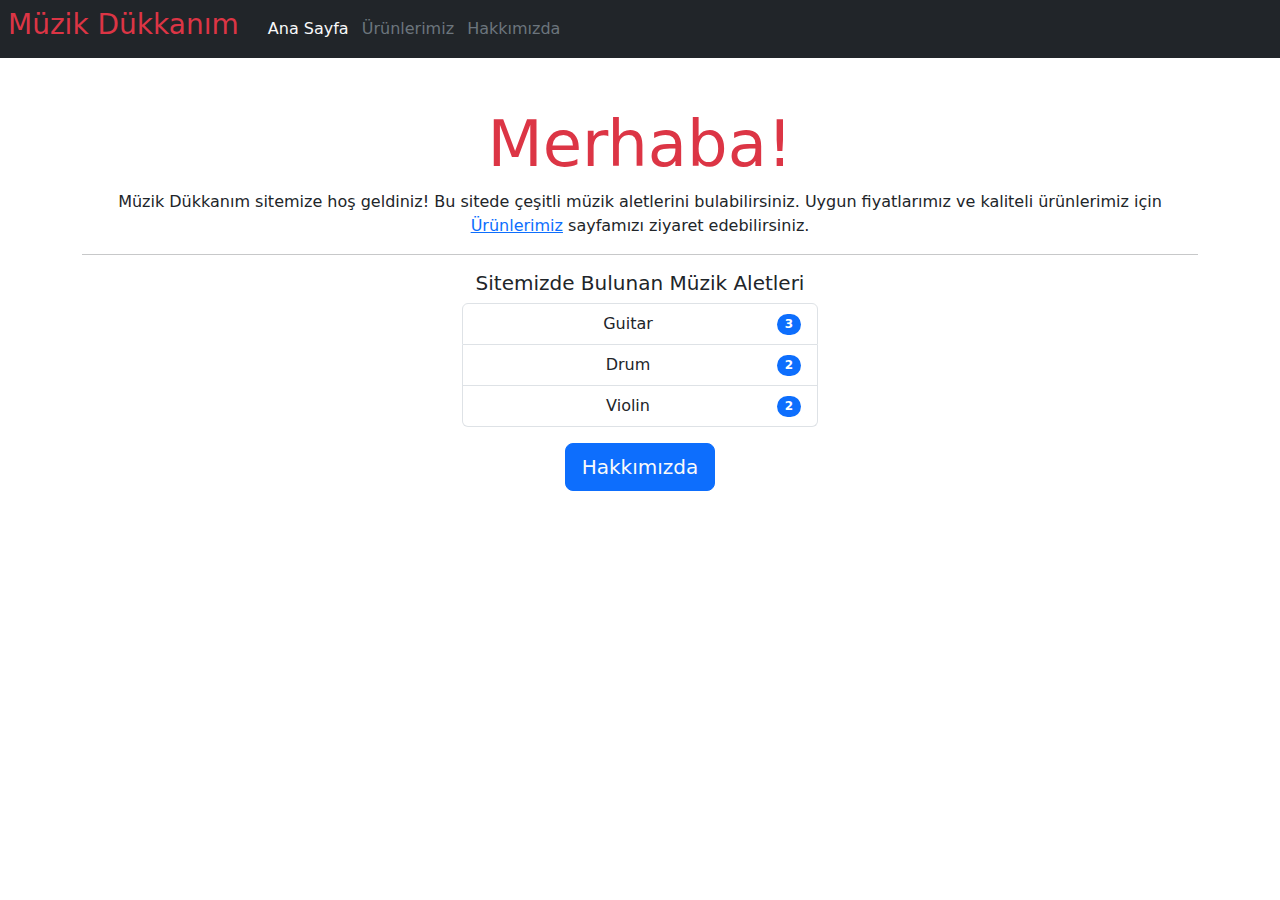
<file: index.html>
<!doctype html>
<html lang="en">
  <head>
    <meta charset="utf-8">
    <meta name="viewport" content="width=device-width, initial-scale=1">
    <title>Bootstrap demo</title>
    <link rel="stylesheet" href="style.css">
    <link href="https://cdn.jsdelivr.net/npm/bootstrap@5.3.3/dist/css/bootstrap.min.css" rel="stylesheet" integrity="sha384-QWTKZyjpPEjISv5WaRU9OFeRpok6YctnYmDr5pNlyT2bRjXh0JMhjY6hW+ALEwIH" crossorigin="anonymous">
  </head>
  <body>
    <!--Navigation bar-->
    <nav class="p-2 bg-dark">
        <!--Navbar header-->
        <h3 id="navbar-header" class="h3 me-4">
            <a href="index.html" class="links text-danger">Müzik Dükkanım</a>
        </h3>
        <!--Navbar navigation links-->
        <li id="navbar-link-list">
            <a href="index.html" class="links pe-2 text-light">Ana Sayfa</a>
            <a href="urunlerimiz.html" class="links pe-2 text-secondary">Ürünlerimiz</a>
            <a href="hakkimizda.html" class="links text-secondary">Hakkımızda</a>
        </li>
    </nav>
    <section class="mt-5">
        <div class="container text-center">
            <div class="row">
                <div class="col-sm-12">
                    <h1 class="text-danger display-3">Merhaba!</h1>
                </div>
                <div class="col-sm-12">
                    <span>
                        Müzik Dükkanım sitemize hoş geldiniz! Bu sitede çeşitli müzik aletlerini bulabilirsiniz. Uygun fiyatlarımız ve kaliteli ürünlerimiz için <a href="urunlerimiz.html">Ürünlerimiz</a> sayfamızı ziyaret edebilirsiniz.
                    </span>
                </div>
            </div>
            <hr>
            <div class="row mb-3">
                <div class="col-sm-4 m-auto">
                    <h5 class="h5">Sitemizde Bulunan Müzik Aletleri</h5>
                    <ul class="list-group">
                        <li class="list-group-item d-flex justify-content-between align-items-center">
                          <span class="m-auto">Guitar</span>
                          <span class="badge text-bg-primary rounded-pill">3</span>
                        </li>
                        <li class="list-group-item d-flex justify-content-between align-items-center">
                            <span class="m-auto">Drum</span>
                          <span class="badge text-bg-primary rounded-pill">2</span>
                        </li>
                        <li class="list-group-item d-flex justify-content-between align-items-center">
                            <span class="m-auto">Violin</span>
                          <span class="badge text-bg-primary rounded-pill">2</span>
                        </li>
                      </ul>
                </div>
            </div>
            <div class="row">
                <div class="col-sm-2 m-auto">
                    <button class="btn btn-primary btn-lg"><a href="hakkimizda.html" class="links text-light">Hakkımızda</a></button>
                </div>
            </div>
        </div>
    </section>

    <!-- Including Bootstrap 5 JS Files -->
    <script src="https://cdn.jsdelivr.net/npm/bootstrap@5.3.3/dist/js/bootstrap.bundle.min.js" integrity="sha384-YvpcrYf0tY3lHB60NNkmXc5s9fDVZLESaAA55NDzOxhy9GkcIdslK1eN7N6jIeHz" crossorigin="anonymous"></script>
    <script src="https://cdn.jsdelivr.net/npm/@popperjs/core@2.11.8/dist/umd/popper.min.js" integrity="sha384-I7E8VVD/ismYTF4hNIPjVp/Zjvgyol6VFvRkX/vR+Vc4jQkC+hVqc2pM8ODewa9r" crossorigin="anonymous"></script>
    <script src="https://cdn.jsdelivr.net/npm/bootstrap@5.3.3/dist/js/bootstrap.min.js" integrity="sha384-0pUGZvbkm6XF6gxjEnlmuGrJXVbNuzT9qBBavbLwCsOGabYfZo0T0to5eqruptLy" crossorigin="anonymous"></script>
  </body>
</html>
</file>
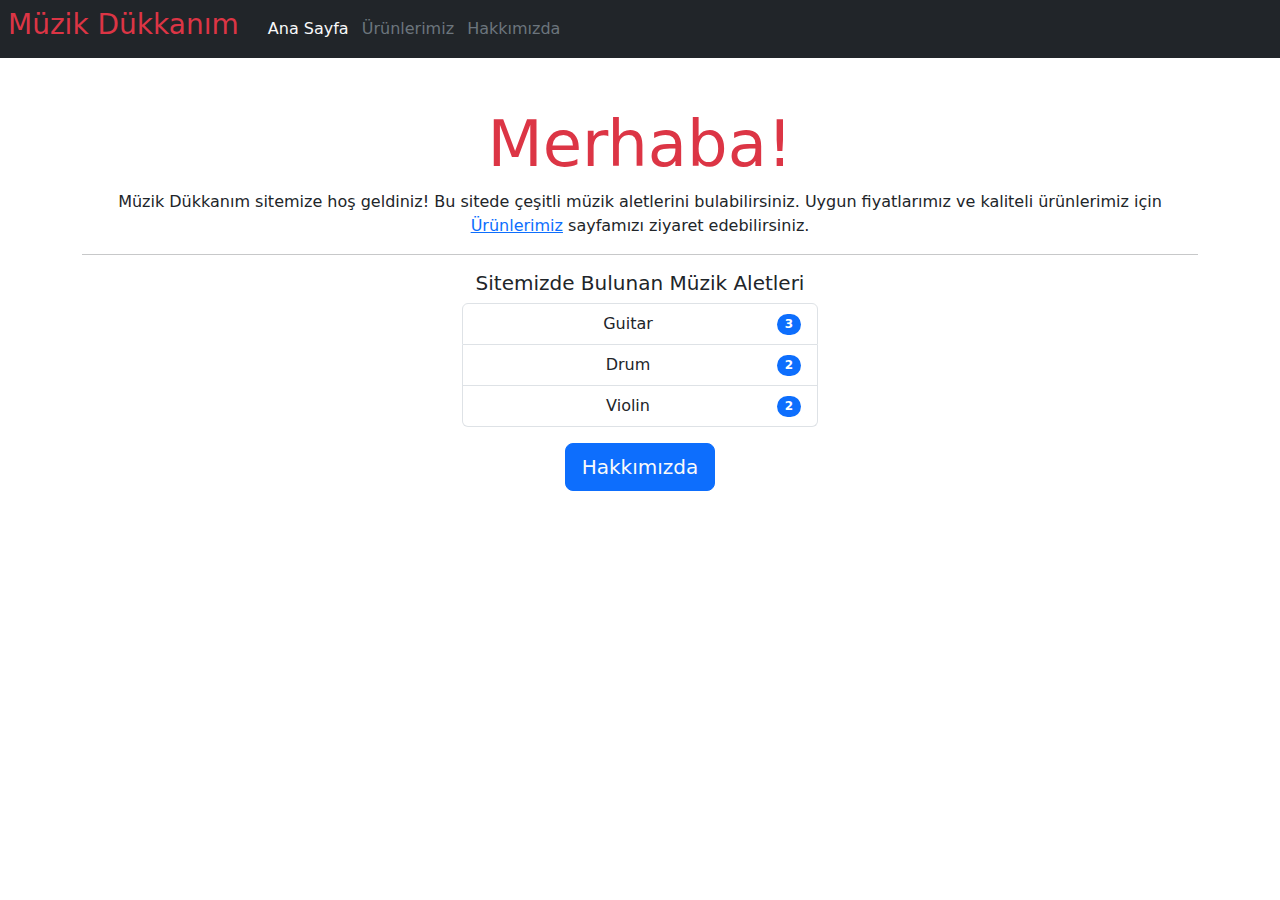
<file: e1/index.html>
<!doctype html>
<html lang="en">
  <head>
    <meta charset="utf-8">
    <meta name="viewport" content="width=device-width, initial-scale=1">
    <title>Müzik Dükkanım</title>
    <link rel="stylesheet" href="style.css">
    <link href="https://cdn.jsdelivr.net/npm/bootstrap@5.3.3/dist/css/bootstrap.min.css" rel="stylesheet" integrity="sha384-QWTKZyjpPEjISv5WaRU9OFeRpok6YctnYmDr5pNlyT2bRjXh0JMhjY6hW+ALEwIH" crossorigin="anonymous">
  </head>
  <body>
    <!--Navigation bar-->
    <nav class="p-2 bg-dark">
        <!--Navbar header-->
        <h3 id="navbar-header" class="h3 me-4">
            <a href="index.html" class="links text-danger">Müzik Dükkanım</a>
        </h3>
        <!--Navbar navigation links-->
        <li id="navbar-link-list">
            <a href="index.html" class="links pe-2 text-light">Ana Sayfa</a>
            <a href="urunlerimiz.html" class="links pe-2 text-secondary">Ürünlerimiz</a>
            <a href="hakkimizda.html" class="links text-secondary">Hakkımızda</a>
        </li>
    </nav>
    <section class="mt-5">
        <div class="container text-center">
            <div class="row">
                <div class="col-sm-12">
                    <h1 class="text-danger display-3">Merhaba!</h1>
                </div>
                <div class="col-sm-12">
                    <span>
                        Müzik Dükkanım sitemize hoş geldiniz! Bu sitede çeşitli müzik aletlerini bulabilirsiniz. Uygun fiyatlarımız ve kaliteli ürünlerimiz için <a href="urunlerimiz.html">Ürünlerimiz</a> sayfamızı ziyaret edebilirsiniz.
                    </span>
                </div>
            </div>
            <hr>
            <div class="row mb-3">
                <div class="col-sm-4 m-auto">
                    <h5 class="h5">Sitemizde Bulunan Müzik Aletleri</h5>
                    <ul class="list-group">
                        <li class="list-group-item d-flex justify-content-between align-items-center">
                          <span class="m-auto">Guitar</span>
                          <span class="badge text-bg-primary rounded-pill">3</span>
                        </li>
                        <li class="list-group-item d-flex justify-content-between align-items-center">
                            <span class="m-auto">Drum</span>
                          <span class="badge text-bg-primary rounded-pill">2</span>
                        </li>
                        <li class="list-group-item d-flex justify-content-between align-items-center">
                            <span class="m-auto">Violin</span>
                          <span class="badge text-bg-primary rounded-pill">2</span>
                        </li>
                      </ul>
                </div>
            </div>
            <div class="row">
                <div class="col-sm-2 m-auto">
                    <button class="btn btn-primary btn-lg"><a href="hakkimizda.html" class="links text-light">Hakkımızda</a></button>
                </div>
            </div>
        </div>
    </section>

    <!-- Including Bootstrap 5 JS Files -->
    <script src="https://cdn.jsdelivr.net/npm/bootstrap@5.3.3/dist/js/bootstrap.bundle.min.js" integrity="sha384-YvpcrYf0tY3lHB60NNkmXc5s9fDVZLESaAA55NDzOxhy9GkcIdslK1eN7N6jIeHz" crossorigin="anonymous"></script>
    <script src="https://cdn.jsdelivr.net/npm/@popperjs/core@2.11.8/dist/umd/popper.min.js" integrity="sha384-I7E8VVD/ismYTF4hNIPjVp/Zjvgyol6VFvRkX/vR+Vc4jQkC+hVqc2pM8ODewa9r" crossorigin="anonymous"></script>
    <script src="https://cdn.jsdelivr.net/npm/bootstrap@5.3.3/dist/js/bootstrap.min.js" integrity="sha384-0pUGZvbkm6XF6gxjEnlmuGrJXVbNuzT9qBBavbLwCsOGabYfZo0T0to5eqruptLy" crossorigin="anonymous"></script>
  </body>
</html>
</file>
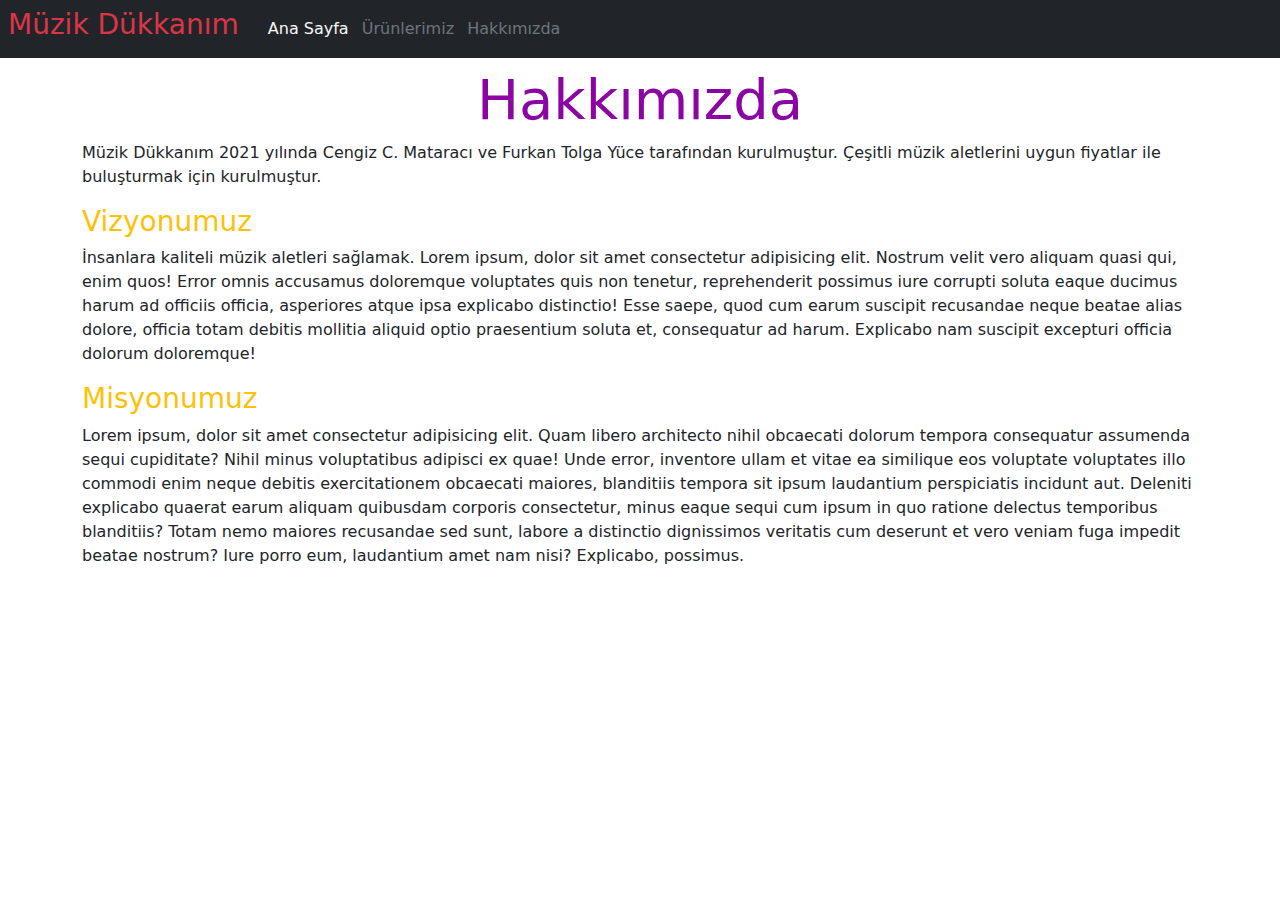
<file: hakkimizda.html>
<!doctype html>
<html lang="en">
  <head>
    <meta charset="utf-8">
    <meta name="viewport" content="width=device-width, initial-scale=1">
    <title>Bootstrap demo</title>
    <link rel="stylesheet" href="style.css">
    <link href="https://cdn.jsdelivr.net/npm/bootstrap@5.3.3/dist/css/bootstrap.min.css" rel="stylesheet" integrity="sha384-QWTKZyjpPEjISv5WaRU9OFeRpok6YctnYmDr5pNlyT2bRjXh0JMhjY6hW+ALEwIH" crossorigin="anonymous">
  </head>
  <body>
    <!--Navigation bar-->
    <nav class="p-2 bg-dark">
        <!--Navbar header-->
        <h3 id="navbar-header" class="h3 me-4">
            <a href="index.html" class="links text-danger">Müzik Dükkanım</a>
        </h3>
        <!--Navbar navigation links-->
        <li id="navbar-link-list">
            <a href="index.html" class="links pe-2 text-light">Ana Sayfa</a>
            <a href="urunlerimiz.html" class="links pe-2 text-secondary">Ürünlerimiz</a>
            <a href="hakkimizda.html" class="links text-secondary">Hakkımızda</a>
        </li>
    </nav>
    <section class="mt-2">
        <div class="container text-center">
            <div class="row">
                <div class="col-sm-12">
                    <h1 id="hakkimizda-header" class="display-4">Hakkımızda</h1>
                </div>
            </div>
            <div class="row">
                <div class="col-sm-12 text-start">
                    <span>
                        Müzik Dükkanım 2021 yılında Cengiz C. Mataracı ve Furkan Tolga Yüce tarafından kurulmuştur. Çeşitli müzik aletlerini uygun fiyatlar ile buluşturmak için kurulmuştur.
                    </span>
                </div>
            </div>
            <div class="row text-start mt-3">
                <div class="col-sm-12">
                    <h3 class="text-warning">Vizyonumuz</h3>
                    <span>
                        İnsanlara kaliteli müzik aletleri sağlamak. Lorem ipsum, dolor sit amet consectetur adipisicing elit. Nostrum velit vero aliquam quasi qui, enim quos! Error omnis accusamus doloremque voluptates quis non tenetur, reprehenderit possimus iure corrupti soluta eaque ducimus harum ad officiis officia, asperiores atque ipsa explicabo distinctio! Esse saepe, quod cum earum suscipit recusandae neque beatae alias dolore, officia totam debitis mollitia aliquid optio praesentium soluta et, consequatur ad harum. Explicabo nam suscipit excepturi officia dolorum doloremque!
                    </span>
                </div>
            </div>
            <div class="row text-start mt-3">
                <div class="col-sm-12">
                    <h3 class="text-warning">Misyonumuz</h3>
                    <span>
                        Lorem ipsum, dolor sit amet consectetur adipisicing elit. Quam libero architecto nihil obcaecati dolorum tempora consequatur assumenda sequi cupiditate? Nihil minus voluptatibus adipisci ex quae! Unde error, inventore ullam et vitae ea similique eos voluptate voluptates illo commodi enim neque debitis exercitationem obcaecati maiores, blanditiis tempora sit ipsum laudantium perspiciatis incidunt aut. Deleniti explicabo quaerat earum aliquam quibusdam corporis consectetur, minus eaque sequi cum ipsum in quo ratione delectus temporibus blanditiis? Totam nemo maiores recusandae sed sunt, labore a distinctio dignissimos veritatis cum deserunt et vero veniam fuga impedit beatae nostrum? Iure porro eum, laudantium amet nam nisi? Explicabo, possimus.
                    </span>
                </div>
            </div>
        </div>
    </section>

    <!-- Including Bootstrap 5 JS Files -->
    <script src="https://cdn.jsdelivr.net/npm/bootstrap@5.3.3/dist/js/bootstrap.bundle.min.js" integrity="sha384-YvpcrYf0tY3lHB60NNkmXc5s9fDVZLESaAA55NDzOxhy9GkcIdslK1eN7N6jIeHz" crossorigin="anonymous"></script>
    <script src="https://cdn.jsdelivr.net/npm/@popperjs/core@2.11.8/dist/umd/popper.min.js" integrity="sha384-I7E8VVD/ismYTF4hNIPjVp/Zjvgyol6VFvRkX/vR+Vc4jQkC+hVqc2pM8ODewa9r" crossorigin="anonymous"></script>
    <script src="https://cdn.jsdelivr.net/npm/bootstrap@5.3.3/dist/js/bootstrap.min.js" integrity="sha384-0pUGZvbkm6XF6gxjEnlmuGrJXVbNuzT9qBBavbLwCsOGabYfZo0T0to5eqruptLy" crossorigin="anonymous"></script>
  </body>
</html>
</file>
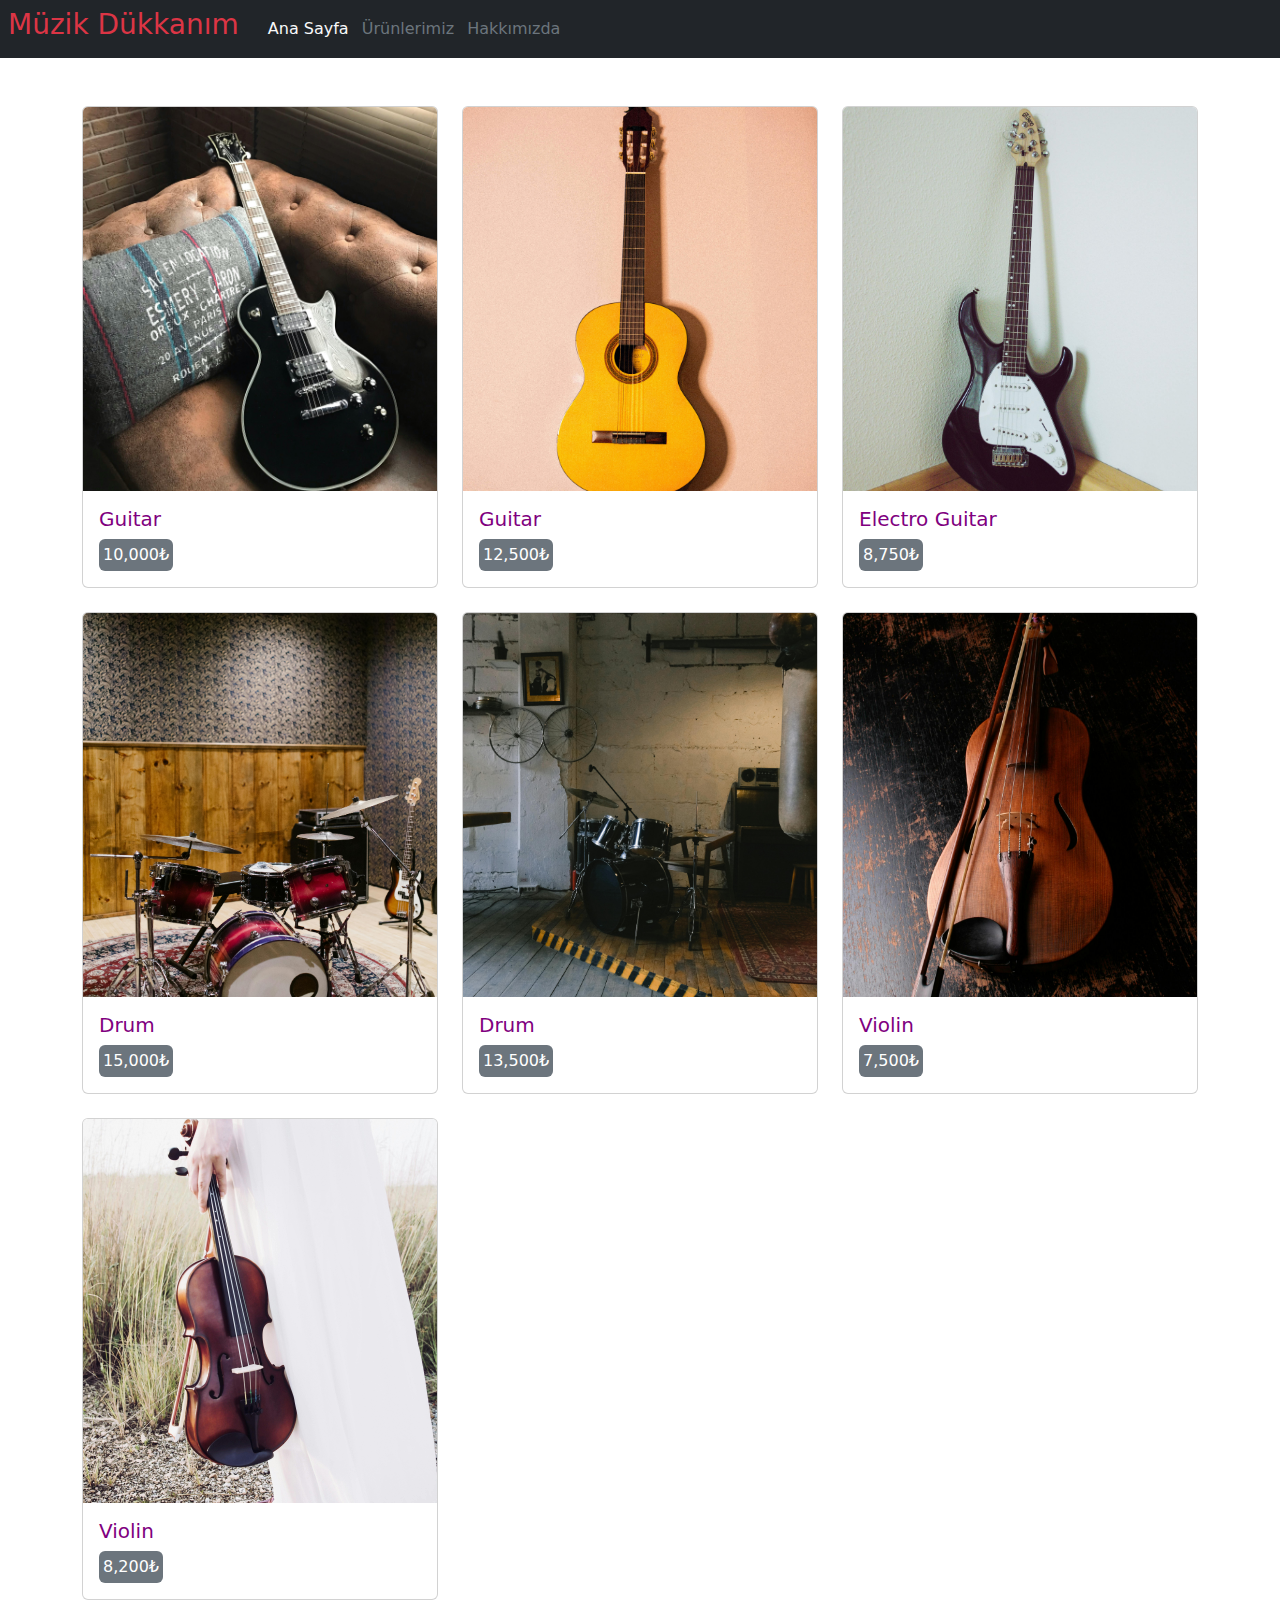
<file: urunlerimiz.html>
<!doctype html>
<html lang="en">
  <head>
    <meta charset="utf-8">
    <meta name="viewport" content="width=device-width, initial-scale=1">
    <title>Bootstrap demo</title>
    <link rel="stylesheet" href="style.css">
    <link href="https://cdn.jsdelivr.net/npm/bootstrap@5.3.3/dist/css/bootstrap.min.css" rel="stylesheet" integrity="sha384-QWTKZyjpPEjISv5WaRU9OFeRpok6YctnYmDr5pNlyT2bRjXh0JMhjY6hW+ALEwIH" crossorigin="anonymous">
  </head>
  <body>
    <!--Navigation bar-->
    <nav class="p-2 bg-dark">
        <!--Navbar header-->
        <h3 id="navbar-header" class="h3 me-4">
            <a href="index.html" class="links text-danger">Müzik Dükkanım</a>
        </h3>
        <!--Navbar navigation links-->
        <li id="navbar-link-list">
            <a href="index.html" class="links pe-2 text-light">Ana Sayfa</a>
            <a href="urunlerimiz.html" class="links pe-2 text-secondary">Ürünlerimiz</a>
            <a href="hakkimizda.html" class="links text-secondary">Hakkımızda</a>
        </li>
    </nav>
    <section class="mt-5">
        <div class="container">
            <div class="row row-cols-1 row-cols-md-3 g-4">
                <div class="col">
                  <div class="card">
                    <img src="img/guitar-1.jpg" class="card-img-top" alt="Guitar 1">
                    <div class="card-body">
                      <h5 class="card-title product-header">Guitar</h5>
                      <p class="card-text text-bg-secondary d-inline-block rounded p-1">10,000₺</p>
                    </div>
                  </div>
                </div>
                <div class="col">
                  <div class="card">
                    <img src="img/guitar-2.jpg" class="card-img-top" alt="Guitar 2">
                    <div class="card-body">
                      <h5 class="card-title product-header">Guitar</h5>
                      <p class="card-text text-bg-secondary d-inline-block rounded p-1">12,500₺</p>
                    </div>
                  </div>
                </div>
                <div class="col">
                  <div class="card">
                    <img src="img/electro-guitar.jpg" class="card-img-top" alt="Electro Guitar">
                    <div class="card-body">
                      <h5 class="card-title product-header">Electro Guitar</h5>
                      <p class="card-text text-bg-secondary d-inline-block rounded p-1">8,750₺</p>
                    </div>
                  </div>
                </div>
                <div class="col">
                  <div class="card">
                    <img src="img/drum-1.jpg" class="card-img-top" alt="Drum 1">
                    <div class="card-body">
                      <h5 class="card-title product-header">Drum</h5>
                      <p class="card-text text-bg-secondary d-inline-block rounded p-1">15,000₺</p>
                    </div>
                  </div>
                </div>
                <div class="col">
                  <div class="card">
                    <img src="img/drum-2.jpg" class="card-img-top" alt="Drum 2">
                    <div class="card-body">
                      <h5 class="card-title product-header">Drum</h5>
                      <p class="card-text text-bg-secondary d-inline-block rounded p-1">13,500₺</p>
                    </div>
                  </div>
                </div>
                <div class="col">
                  <div class="card">
                    <img src="img/violin-1.jpg" class="card-img-top" alt="Violin 1">
                    <div class="card-body">
                      <h5 class="card-title product-header">Violin</h5>
                      <p class="card-text text-bg-secondary d-inline-block rounded p-1">7,500₺</p>
                    </div>
                  </div>
                </div>
                <div class="col">
                  <div class="card">
                    <img src="img/violin-2.jpg" class="card-img-top" alt="Violin 2">
                    <div class="card-body">
                      <h5 class="card-title product-header">Violin</h5>
                      <p class="card-text text-bg-secondary d-inline-block rounded p-1">8,200₺</p>
                    </div>
                  </div>
                </div>
              </div>
        </div>
    </section>

    <!-- Including Bootstrap 5 JS Files -->
    <script src="https://cdn.jsdelivr.net/npm/bootstrap@5.3.3/dist/js/bootstrap.bundle.min.js" integrity="sha384-YvpcrYf0tY3lHB60NNkmXc5s9fDVZLESaAA55NDzOxhy9GkcIdslK1eN7N6jIeHz" crossorigin="anonymous"></script>
    <script src="https://cdn.jsdelivr.net/npm/@popperjs/core@2.11.8/dist/umd/popper.min.js" integrity="sha384-I7E8VVD/ismYTF4hNIPjVp/Zjvgyol6VFvRkX/vR+Vc4jQkC+hVqc2pM8ODewa9r" crossorigin="anonymous"></script>
    <script src="https://cdn.jsdelivr.net/npm/bootstrap@5.3.3/dist/js/bootstrap.min.js" integrity="sha384-0pUGZvbkm6XF6gxjEnlmuGrJXVbNuzT9qBBavbLwCsOGabYfZo0T0to5eqruptLy" crossorigin="anonymous"></script>
  </body>
</html>
</file>
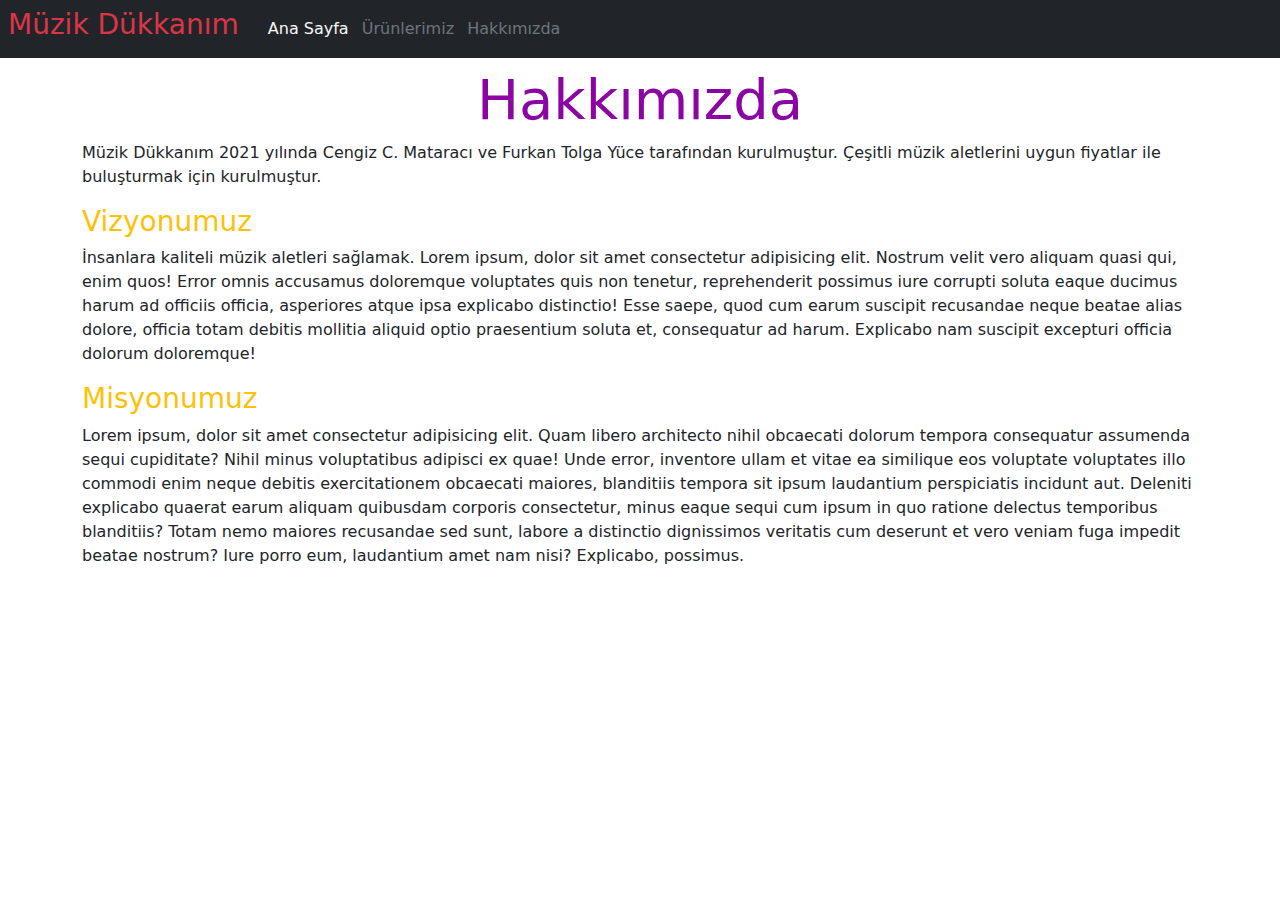
<file: e1/hakkimizda.html>
<!doctype html>
<html lang="en">
  <head>
    <meta charset="utf-8">
    <meta name="viewport" content="width=device-width, initial-scale=1">
    <title>Müzik Dükkanım</title>
    <link rel="stylesheet" href="style.css">
    <link href="https://cdn.jsdelivr.net/npm/bootstrap@5.3.3/dist/css/bootstrap.min.css" rel="stylesheet" integrity="sha384-QWTKZyjpPEjISv5WaRU9OFeRpok6YctnYmDr5pNlyT2bRjXh0JMhjY6hW+ALEwIH" crossorigin="anonymous">
  </head>
  <body>
    <!--Navigation bar-->
    <nav class="p-2 bg-dark">
        <!--Navbar header-->
        <h3 id="navbar-header" class="h3 me-4">
            <a href="index.html" class="links text-danger">Müzik Dükkanım</a>
        </h3>
        <!--Navbar navigation links-->
        <li id="navbar-link-list">
            <a href="index.html" class="links pe-2 text-light">Ana Sayfa</a>
            <a href="urunlerimiz.html" class="links pe-2 text-secondary">Ürünlerimiz</a>
            <a href="hakkimizda.html" class="links text-secondary">Hakkımızda</a>
        </li>
    </nav>
    <section class="mt-2">
        <div class="container text-center">
            <div class="row">
                <div class="col-sm-12">
                    <h1 id="hakkimizda-header" class="display-4">Hakkımızda</h1>
                </div>
            </div>
            <div class="row">
                <div class="col-sm-12 text-start">
                    <span>
                        Müzik Dükkanım 2021 yılında Cengiz C. Mataracı ve Furkan Tolga Yüce tarafından kurulmuştur. Çeşitli müzik aletlerini uygun fiyatlar ile buluşturmak için kurulmuştur.
                    </span>
                </div>
            </div>
            <div class="row text-start mt-3">
                <div class="col-sm-12">
                    <h3 class="text-warning">Vizyonumuz</h3>
                    <span>
                        İnsanlara kaliteli müzik aletleri sağlamak. Lorem ipsum, dolor sit amet consectetur adipisicing elit. Nostrum velit vero aliquam quasi qui, enim quos! Error omnis accusamus doloremque voluptates quis non tenetur, reprehenderit possimus iure corrupti soluta eaque ducimus harum ad officiis officia, asperiores atque ipsa explicabo distinctio! Esse saepe, quod cum earum suscipit recusandae neque beatae alias dolore, officia totam debitis mollitia aliquid optio praesentium soluta et, consequatur ad harum. Explicabo nam suscipit excepturi officia dolorum doloremque!
                    </span>
                </div>
            </div>
            <div class="row text-start mt-3">
                <div class="col-sm-12">
                    <h3 class="text-warning">Misyonumuz</h3>
                    <span>
                        Lorem ipsum, dolor sit amet consectetur adipisicing elit. Quam libero architecto nihil obcaecati dolorum tempora consequatur assumenda sequi cupiditate? Nihil minus voluptatibus adipisci ex quae! Unde error, inventore ullam et vitae ea similique eos voluptate voluptates illo commodi enim neque debitis exercitationem obcaecati maiores, blanditiis tempora sit ipsum laudantium perspiciatis incidunt aut. Deleniti explicabo quaerat earum aliquam quibusdam corporis consectetur, minus eaque sequi cum ipsum in quo ratione delectus temporibus blanditiis? Totam nemo maiores recusandae sed sunt, labore a distinctio dignissimos veritatis cum deserunt et vero veniam fuga impedit beatae nostrum? Iure porro eum, laudantium amet nam nisi? Explicabo, possimus.
                    </span>
                </div>
            </div>
        </div>
    </section>

    <!-- Including Bootstrap 5 JS Files -->
    <script src="https://cdn.jsdelivr.net/npm/bootstrap@5.3.3/dist/js/bootstrap.bundle.min.js" integrity="sha384-YvpcrYf0tY3lHB60NNkmXc5s9fDVZLESaAA55NDzOxhy9GkcIdslK1eN7N6jIeHz" crossorigin="anonymous"></script>
    <script src="https://cdn.jsdelivr.net/npm/@popperjs/core@2.11.8/dist/umd/popper.min.js" integrity="sha384-I7E8VVD/ismYTF4hNIPjVp/Zjvgyol6VFvRkX/vR+Vc4jQkC+hVqc2pM8ODewa9r" crossorigin="anonymous"></script>
    <script src="https://cdn.jsdelivr.net/npm/bootstrap@5.3.3/dist/js/bootstrap.min.js" integrity="sha384-0pUGZvbkm6XF6gxjEnlmuGrJXVbNuzT9qBBavbLwCsOGabYfZo0T0to5eqruptLy" crossorigin="anonymous"></script>
  </body>
</html>
</file>
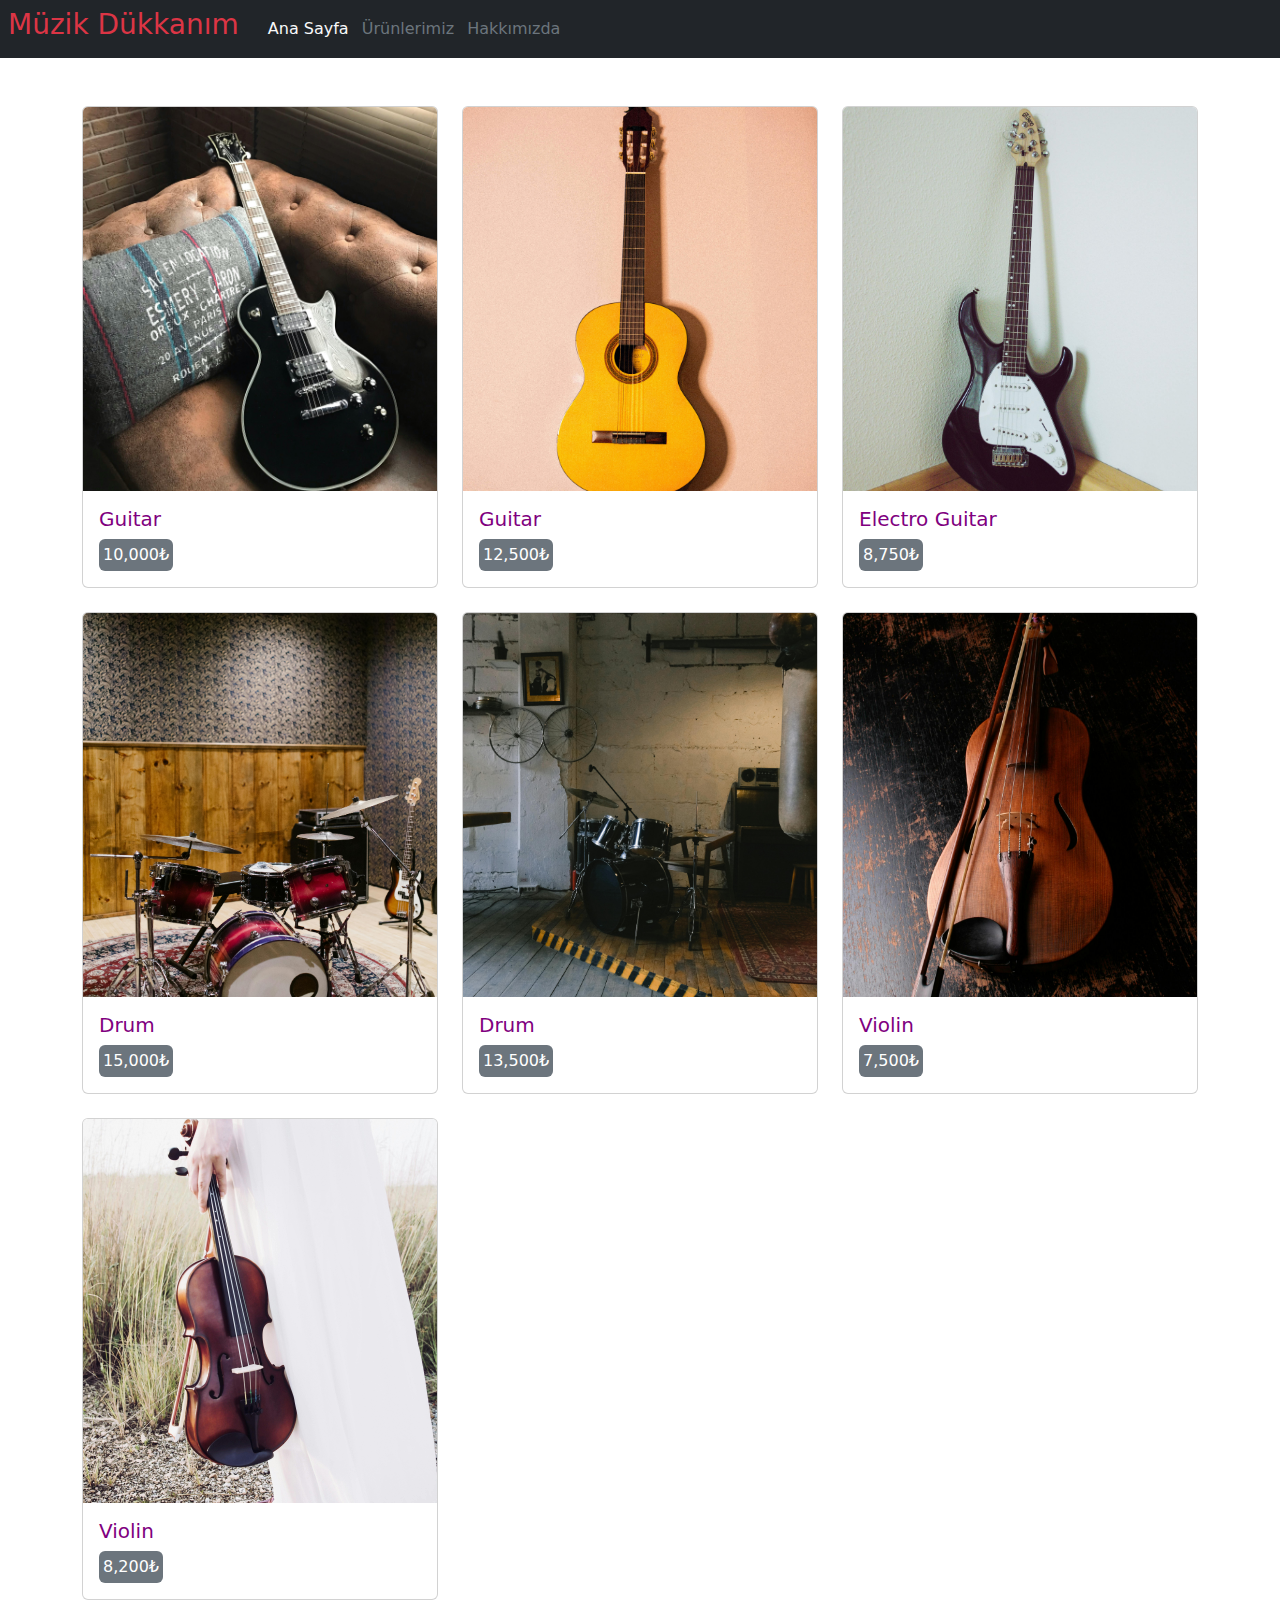
<file: e1/urunlerimiz.html>
<!doctype html>
<html lang="en">
  <head>
    <meta charset="utf-8">
    <meta name="viewport" content="width=device-width, initial-scale=1">
    <title>Müzik Dükkanım</title>
    <link rel="stylesheet" href="style.css">
    <link href="https://cdn.jsdelivr.net/npm/bootstrap@5.3.3/dist/css/bootstrap.min.css" rel="stylesheet" integrity="sha384-QWTKZyjpPEjISv5WaRU9OFeRpok6YctnYmDr5pNlyT2bRjXh0JMhjY6hW+ALEwIH" crossorigin="anonymous">
  </head>
  <body>
    <!--Navigation bar-->
    <nav class="p-2 bg-dark">
        <!--Navbar header-->
        <h3 id="navbar-header" class="h3 me-4">
            <a href="index.html" class="links text-danger">Müzik Dükkanım</a>
        </h3>
        <!--Navbar navigation links-->
        <li id="navbar-link-list">
            <a href="index.html" class="links pe-2 text-light">Ana Sayfa</a>
            <a href="urunlerimiz.html" class="links pe-2 text-secondary">Ürünlerimiz</a>
            <a href="hakkimizda.html" class="links text-secondary">Hakkımızda</a>
        </li>
    </nav>
    <section class="mt-5">
        <div class="container">
            <div class="row row-cols-1 row-cols-md-3 g-4">
                <div class="col">
                  <div class="card">
                    <img src="img/guitar-1.jpg" class="card-img-top" alt="Guitar 1">
                    <div class="card-body">
                      <h5 class="card-title product-header">Guitar</h5>
                      <p class="card-text text-bg-secondary d-inline-block rounded p-1">10,000₺</p>
                    </div>
                  </div>
                </div>
                <div class="col">
                  <div class="card">
                    <img src="img/guitar-2.jpg" class="card-img-top" alt="Guitar 2">
                    <div class="card-body">
                      <h5 class="card-title product-header">Guitar</h5>
                      <p class="card-text text-bg-secondary d-inline-block rounded p-1">12,500₺</p>
                    </div>
                  </div>
                </div>
                <div class="col">
                  <div class="card">
                    <img src="img/electro-guitar.jpg" class="card-img-top" alt="Electro Guitar">
                    <div class="card-body">
                      <h5 class="card-title product-header">Electro Guitar</h5>
                      <p class="card-text text-bg-secondary d-inline-block rounded p-1">8,750₺</p>
                    </div>
                  </div>
                </div>
                <div class="col">
                  <div class="card">
                    <img src="img/drum-1.jpg" class="card-img-top" alt="Drum 1">
                    <div class="card-body">
                      <h5 class="card-title product-header">Drum</h5>
                      <p class="card-text text-bg-secondary d-inline-block rounded p-1">15,000₺</p>
                    </div>
                  </div>
                </div>
                <div class="col">
                  <div class="card">
                    <img src="img/drum-2.jpg" class="card-img-top" alt="Drum 2">
                    <div class="card-body">
                      <h5 class="card-title product-header">Drum</h5>
                      <p class="card-text text-bg-secondary d-inline-block rounded p-1">13,500₺</p>
                    </div>
                  </div>
                </div>
                <div class="col">
                  <div class="card">
                    <img src="img/violin-1.jpg" class="card-img-top" alt="Violin 1">
                    <div class="card-body">
                      <h5 class="card-title product-header">Violin</h5>
                      <p class="card-text text-bg-secondary d-inline-block rounded p-1">7,500₺</p>
                    </div>
                  </div>
                </div>
                <div class="col">
                  <div class="card">
                    <img src="img/violin-2.jpg" class="card-img-top" alt="Violin 2">
                    <div class="card-body">
                      <h5 class="card-title product-header">Violin</h5>
                      <p class="card-text text-bg-secondary d-inline-block rounded p-1">8,200₺</p>
                    </div>
                  </div>
                </div>
              </div>
        </div>
    </section>

    <!-- Including Bootstrap 5 JS Files -->
    <script src="https://cdn.jsdelivr.net/npm/bootstrap@5.3.3/dist/js/bootstrap.bundle.min.js" integrity="sha384-YvpcrYf0tY3lHB60NNkmXc5s9fDVZLESaAA55NDzOxhy9GkcIdslK1eN7N6jIeHz" crossorigin="anonymous"></script>
    <script src="https://cdn.jsdelivr.net/npm/@popperjs/core@2.11.8/dist/umd/popper.min.js" integrity="sha384-I7E8VVD/ismYTF4hNIPjVp/Zjvgyol6VFvRkX/vR+Vc4jQkC+hVqc2pM8ODewa9r" crossorigin="anonymous"></script>
    <script src="https://cdn.jsdelivr.net/npm/bootstrap@5.3.3/dist/js/bootstrap.min.js" integrity="sha384-0pUGZvbkm6XF6gxjEnlmuGrJXVbNuzT9qBBavbLwCsOGabYfZo0T0to5eqruptLy" crossorigin="anonymous"></script>
  </body>
</html>
</file>
<file: style.css>
#navbar-header{
    display: inline-block;
}

#navbar-link-list{
    display: inline-block;
}

.links{
    text-decoration: none;
}

#hakkimizda-header{
    color: rgb(139, 5, 163);
}

.card-img-top{
    width: 100%;
    height: 30vw;
    object-fit: cover;
}

.product-header{
    color: purple !important;
}
</file>
<file: e1/style.css>
#navbar-header{
    display: inline-block;
}

#navbar-link-list{
    display: inline-block;
}

.links{
    text-decoration: none;
}

#hakkimizda-header{
    color: rgb(139, 5, 163);
}

.card-img-top{
    width: 100%;
    height: 30vw;
    object-fit: cover;
}

.product-header{
    color: purple !important;
}
</file>
